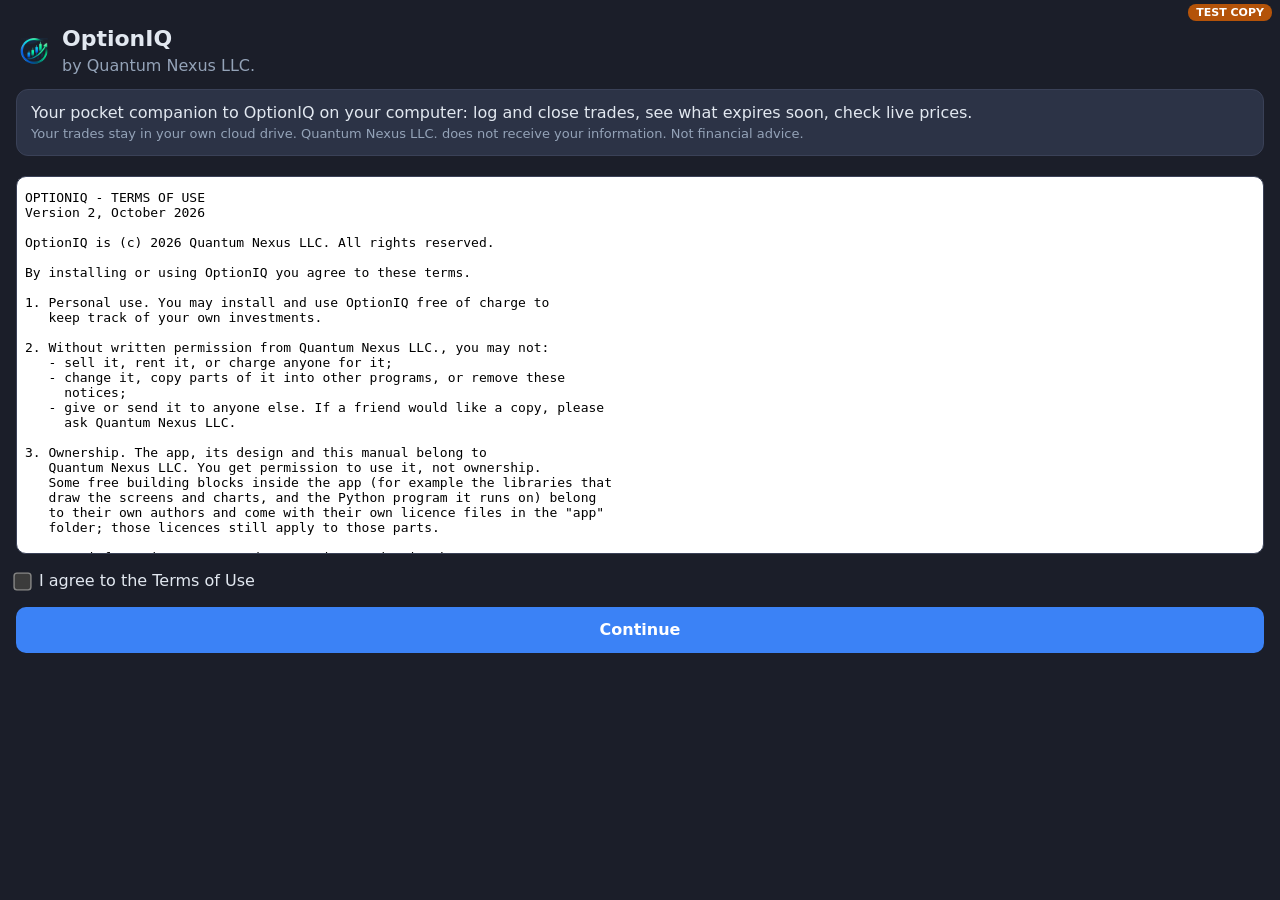
<file: phone-test/index.html>
<!DOCTYPE html>
<html lang="en">
<head>
<meta charset="UTF-8">
<meta name="viewport" content="width=device-width, initial-scale=1, viewport-fit=cover">
<meta name="theme-color" content="#1b1e29">
<meta name="apple-mobile-web-app-capable" content="yes">
<meta name="mobile-web-app-capable" content="yes">
<meta name="apple-mobile-web-app-status-bar-style" content="black-translucent">
<meta name="apple-mobile-web-app-title" content="OptionIQ Test">
<title>OptionIQ TEST</title>
<link rel="manifest" href="manifest.webmanifest">
<link rel="apple-touch-icon" href="apple-touch-icon.png">
<link rel="icon" href="icon-192.png">
<link rel="stylesheet" href="app.css">
</head>
<body>
<div id="app"><p class="muted center" style="padding-top:40vh">Opening OptionIQ…</p></div>
<script>
// TEST COPY: keeps its own settings and sign-in, apart from the everyday app
// at /phone/ on the same site, so it can never pick up your real folder.
(function () { var P = "oiqtest:", S = Storage.prototype, g = S.getItem, s = S.setItem, r = S.removeItem;
  S.getItem = function (k) { return g.call(this, P + k); };
  S.setItem = function (k, v) { return s.call(this, P + k, v); };
  S.removeItem = function (k) { return r.call(this, P + k); }; })();
</script>
<style>body::after{content:"TEST COPY";position:fixed;top:calc(env(safe-area-inset-top) + 4px);right:8px;background:#b45309;color:#fff;font:700 11px system-ui;padding:2px 8px;border-radius:8px;z-index:999;pointer-events:none}</style>
<script src="sums.js"></script>
<script src="phone_inbox.js"></script>
<script src="storage.js"></script>
<script src="app.js"></script>
</body>
</html>
</file>
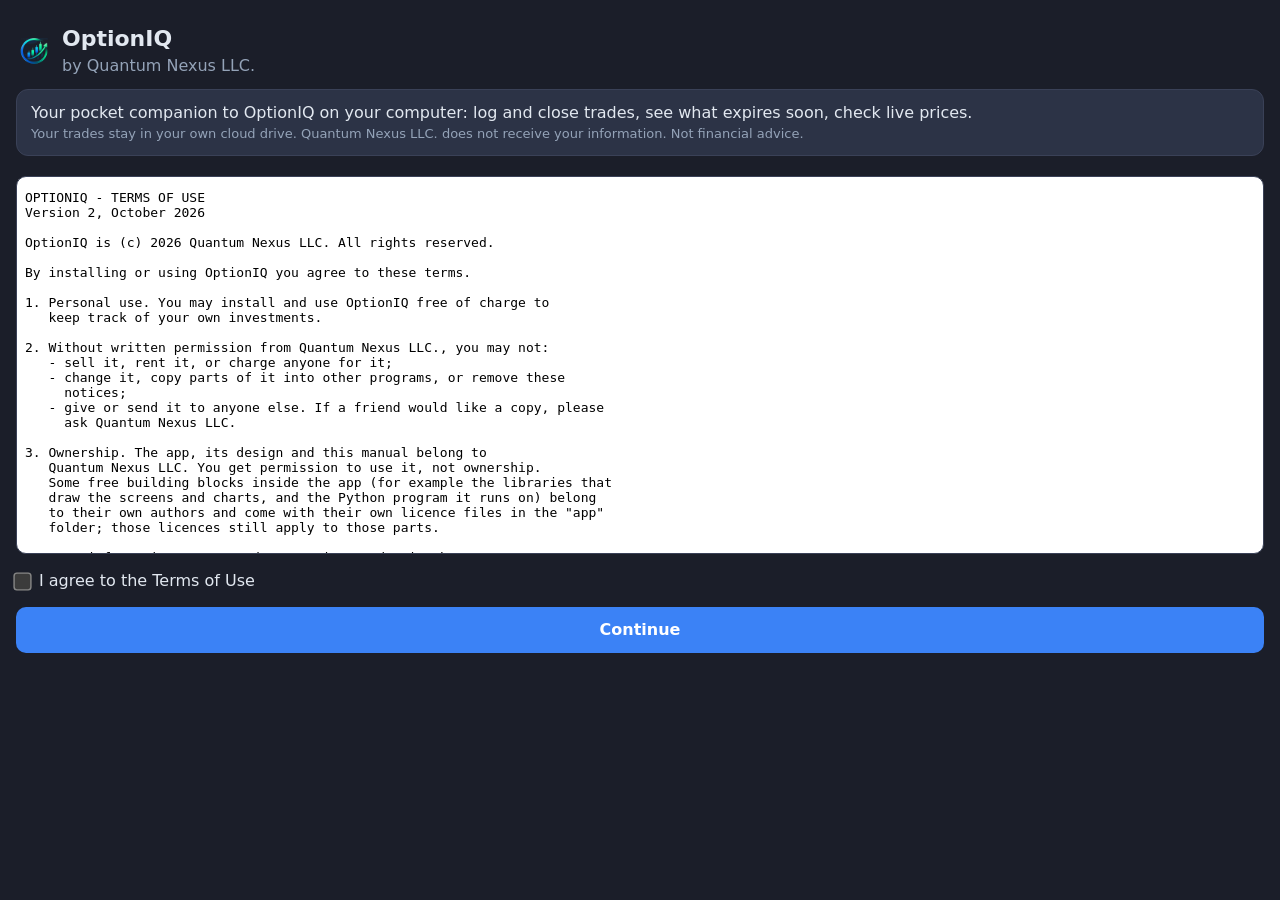
<file: phone/index.html>
<!DOCTYPE html>
<html lang="en">
<head>
<meta charset="UTF-8">
<meta name="viewport" content="width=device-width, initial-scale=1, viewport-fit=cover">
<meta name="theme-color" content="#1b1e29">
<meta name="apple-mobile-web-app-capable" content="yes">
<meta name="mobile-web-app-capable" content="yes">
<meta name="apple-mobile-web-app-status-bar-style" content="black-translucent">
<meta name="apple-mobile-web-app-title" content="OptionIQ">
<title>OptionIQ</title>
<link rel="manifest" href="manifest.webmanifest">
<link rel="apple-touch-icon" href="apple-touch-icon.png">
<link rel="icon" href="icon-192.png">
<link rel="stylesheet" href="app.css">
</head>
<body>
<div id="app"><p class="muted center" style="padding-top:40vh">Opening OptionIQ…</p></div>
<script src="sums.js"></script>
<script src="phone_inbox.js"></script>
<script src="storage.js"></script>
<script src="app.js"></script>
</body>
</html>
</file>
<file: phone-test/app.css>
/* OptionIQ phone app: the computer app's dark look, sized for a thumb. */
:root{--bg:#1b1e29;--panel:#262a3d;--card:#2c3346;--line:#3a4157;--text:#e2e8f0;--muted:#94a3b8;
  --blue:#3b82f6;--green:#4ade80;--amber:#fbbf24;--red:#f87171;--purple:#a78bfa;
  --safe-b:env(safe-area-inset-bottom,0px);--safe-t:env(safe-area-inset-top,0px)}
*{box-sizing:border-box;margin:0;padding:0;-webkit-tap-highlight-color:transparent}
html,body{height:100%;background:var(--bg);color:var(--text);font:16px/1.4 -apple-system,system-ui,sans-serif}
body{overscroll-behavior:none}
#app{height:100%}
main{position:fixed;inset:0 0 calc(58px + var(--safe-b)) 0;overflow-y:auto;padding:calc(12px + var(--safe-t)) 16px 90px;-webkit-overflow-scrolling:touch}
header{margin:4px 0 12px}
.brand{display:flex;gap:10px;align-items:center}
.brand img{width:36px;height:36px;border-radius:9px}
h1{font-size:22px;font-weight:700}
h2{font-size:19px;margin-bottom:12px;display:flex;gap:8px;align-items:center;flex-wrap:wrap}
h3{font-size:16px;margin:12px 0 6px;color:var(--purple)}
.sub,.muted{color:var(--muted)}
.small{font-size:13px}
.center{text-align:center}
.big{font-size:22px;font-weight:700;margin-top:2px}
.up{color:var(--green);font-weight:600}
.down{color:var(--red);font-weight:600}
.card{display:block;width:100%;text-align:left;background:var(--card);border:1px solid var(--line);border-radius:12px;padding:12px 14px;margin-bottom:10px;color:var(--text);font:inherit}
.card.banner{background:#fbbf2422;border-color:var(--amber)}
.card.trade.risk{background:#f8717114;border-color:#f8717199}
.row{display:flex;justify-content:space-between;align-items:center;gap:8px}
.row.gap{justify-content:flex-start;margin-top:8px}
.tag{font-size:12px;font-weight:600;padding:2px 8px;border-radius:10px;white-space:nowrap}
.tag.itm{background:#f8717133;color:var(--red)}
.tag.near{background:#fbbf2433;color:var(--amber)}
.tag.otm{background:#4ade8026;color:var(--green)}
.tag.done{background:#33415580;color:var(--muted)}
.warn{color:var(--red);font-weight:600;font-size:14px;margin-top:4px}
.pend{color:var(--amber);font-size:13px;margin-top:4px}
.chips{display:flex;gap:8px;overflow-x:auto;margin:0 -16px 12px;padding:0 16px}
.chip{flex:none;background:var(--panel);color:var(--muted);border:1px solid var(--line);border-radius:16px;padding:6px 14px;font:inherit;font-size:14px}
.chip.on{background:var(--blue);border-color:var(--blue);color:#fff}
.chips.days{align-items:center;gap:6px}
.chips.days .muted{flex:none}
.chips.days .chip{padding:6px 12px}
.chips.days input.chip{width:62px;margin:0;padding:6px 10px;text-align:center}
/* Trades tab: smaller chips so the filters fit in three short rows */
.chips.sm{gap:6px;margin-bottom:8px;align-items:center}
.chips.sm .chip{padding:4px 10px;font-size:13px}
.chips.sm.days input.chip{width:54px;padding:4px 8px}
.chips .seg{display:flex;flex:none;border:1px solid var(--line);border-radius:16px;overflow:hidden}
.chips .seg .chip{border:0;border-radius:0;background:transparent}
.chips .seg .chip.on{background:var(--blue);color:#fff}
.chips .seg .chip+.chip{border-left:1px solid var(--line)}
.tools{display:flex;gap:10px;align-items:center;margin-bottom:10px}
.tools input[type=search]{flex:1}
input,select{width:100%;background:var(--panel);color:var(--text);border:1px solid #4b5563;border-radius:8px;padding:10px;font:inherit;font-size:16px;margin-top:4px;color-scheme:dark}
input:focus,select:focus{outline:none;border-color:var(--blue)}
.switch{display:flex;align-items:center;gap:6px;font-size:14px;color:var(--muted);white-space:nowrap}
.switch input{width:auto;margin:0;transform:scale(1.3)}
.field{display:block;font-size:14px;color:var(--muted);margin-bottom:10px}
.two{display:grid;grid-template-columns:1fr 1fr;gap:10px}
.btn{background:#374151;color:var(--text);border:none;border-radius:10px;padding:12px 16px;font:inherit;font-weight:600;font-size:16px}
.btn.primary{background:var(--blue);color:#fff}
.btn.danger{background:#7f1d1d;color:#fecaca}
.btn.small{padding:6px 12px;font-size:14px}
.btn:disabled{opacity:.45}
.actions{display:flex;gap:10px;margin:14px 0}
.actions .btn{flex:1}
.actions.wrap{flex-wrap:wrap}
.actions.wrap .btn{flex:1 1 40%}
.actions.col{flex-direction:column}
.err{color:var(--red);font-size:14px;min-height:1em}
.fab{position:fixed;right:18px;bottom:calc(74px + var(--safe-b));width:56px;height:56px;border-radius:28px;border:none;background:var(--blue);color:#fff;font-size:30px;line-height:56px;box-shadow:0 4px 14px #0008}
nav{position:fixed;left:0;right:0;bottom:0;display:flex;background:var(--panel);border-top:1px solid var(--line);padding-bottom:var(--safe-b)}
nav button{flex:1;height:58px;background:none;border:none;color:var(--muted);font:inherit;font-size:13px}
nav button.on{color:var(--text);font-weight:700;box-shadow:inset 0 2px 0 var(--blue)}
.veil{position:fixed;inset:0;background:#000a;z-index:10}
.sheet{position:fixed;left:0;right:0;bottom:0;max-height:92%;overflow-y:auto;background:var(--bg);border-top:1px solid var(--line);border-radius:16px 16px 0 0;padding:18px 16px calc(18px + var(--safe-b));z-index:11}
.facts{display:grid;grid-template-columns:auto 1fr;gap:6px 14px;margin:6px 0 10px}
.facts dt{color:var(--muted)}
.list{display:flex;flex-direction:column;gap:6px;margin:10px 0}
.item{background:var(--card);border:1px solid var(--line);border-radius:10px;padding:12px;color:var(--text);text-align:left;font:inherit}
.notice{display:block;width:100%;background:#fbbf2422;border:1px solid var(--amber);color:var(--text);border-radius:10px;padding:10px;margin-bottom:10px;font:inherit;font-size:14px;text-align:left}
.busy{position:sticky;top:0;background:var(--blue);color:#fff;border-radius:8px;padding:6px 10px;font-size:14px;margin-bottom:8px;z-index:2}
footer{color:#64748b;font-size:12px;text-align:center;margin-top:24px}
.welcome{padding:calc(20px + var(--safe-t)) 16px 30px;height:100%;overflow-y:auto}
.terms{width:100%;height:42vh;border:1px solid var(--line);border-radius:10px;background:#fff;margin:10px 0}
.agree{display:flex;gap:10px;align-items:center;font-size:16px}
.agree input{width:auto;transform:scale(1.4);margin:0}
a{color:#60a5fa}
/* On a computer or tablet, keep the phone layout instead of stretching it. */
@media (min-width:600px){
  main{left:50%;right:auto;width:560px;transform:translateX(-50%)}
  nav{left:50%;right:auto;width:560px;transform:translateX(-50%)}
  .fab{right:calc(50% - 262px)}
  .sheet{left:50%;right:auto;width:560px;transform:translateX(-50%)}
}
/* Home: the computer's summary cards, two to a row */
.chips.period{justify-content:flex-end}
.tiles{display:grid;grid-template-columns:1fr 1fr;gap:8px;margin-bottom:10px}
.tile{background:var(--card);border:1px solid var(--line);border-radius:12px;padding:9px 11px;min-width:0}
.tile .muted{font-size:12px;line-height:1.3}
.tile .val{font-size:18px;font-weight:700;margin-top:3px;white-space:nowrap;overflow:hidden;text-overflow:ellipsis}
.tile .sub{font-size:11px;color:var(--muted);margin-top:2px}
.tile .pos{color:#4ade80}.tile .neg{color:#f87171}.tile .amber{color:#fbbf24}.tile .blue{color:#60a5fa}.tile .orange{color:#fb923c}
.optnow{font-size:14px;margin:2px 0}.goal{font-size:13px}.card.goalbox{background:#05966922;border-color:#059669}
.nowrap{white-space:nowrap}
.pricebar{margin:0 0 12px}
.lots-toggle{color:var(--blue);font-size:14px;margin-top:6px}
.lots{margin-top:8px;border-top:1px solid var(--line)}
.lot{padding:8px 0 6px 10px;border-bottom:1px solid var(--line)}
.lot:last-child{border-bottom:0}
.tag.term{background:#33415580;color:var(--muted);font-size:11px;padding:1px 6px}
</file>
<file: phone/app.css>
/* OptionIQ phone app: the computer app's dark look, sized for a thumb. */
:root{--bg:#1b1e29;--panel:#262a3d;--card:#2c3346;--line:#3a4157;--text:#e2e8f0;--muted:#94a3b8;
  --blue:#3b82f6;--green:#4ade80;--amber:#fbbf24;--red:#f87171;--purple:#a78bfa;
  --safe-b:env(safe-area-inset-bottom,0px);--safe-t:env(safe-area-inset-top,0px)}
*{box-sizing:border-box;margin:0;padding:0;-webkit-tap-highlight-color:transparent}
html,body{height:100%;background:var(--bg);color:var(--text);font:16px/1.4 -apple-system,system-ui,sans-serif}
body{overscroll-behavior:none}
#app{height:100%}
main{position:fixed;inset:0 0 calc(58px + var(--safe-b)) 0;overflow-y:auto;padding:calc(12px + var(--safe-t)) 16px 90px;-webkit-overflow-scrolling:touch}
header{margin:4px 0 12px}
.brand{display:flex;gap:10px;align-items:center}
.brand img{width:36px;height:36px;border-radius:9px}
h1{font-size:22px;font-weight:700}
h2{font-size:19px;margin-bottom:12px;display:flex;gap:8px;align-items:center;flex-wrap:wrap}
h3{font-size:16px;margin:12px 0 6px;color:var(--purple)}
.sub,.muted{color:var(--muted)}
.small{font-size:13px}
.center{text-align:center}
.big{font-size:22px;font-weight:700;margin-top:2px}
.up{color:var(--green);font-weight:600}
.down{color:var(--red);font-weight:600}
.card{display:block;width:100%;text-align:left;background:var(--card);border:1px solid var(--line);border-radius:12px;padding:12px 14px;margin-bottom:10px;color:var(--text);font:inherit}
.card.banner{background:#fbbf2422;border-color:var(--amber)}
.card.trade.risk{background:#f8717114;border-color:#f8717199}
.row{display:flex;justify-content:space-between;align-items:center;gap:8px}
.row.gap{justify-content:flex-start;margin-top:8px}
.tag{font-size:12px;font-weight:600;padding:2px 8px;border-radius:10px;white-space:nowrap}
.tag.itm{background:#f8717133;color:var(--red)}
.tag.near{background:#fbbf2433;color:var(--amber)}
.tag.otm{background:#4ade8026;color:var(--green)}
.tag.done{background:#33415580;color:var(--muted)}
.warn{color:var(--red);font-weight:600;font-size:14px;margin-top:4px}
.pend{color:var(--amber);font-size:13px;margin-top:4px}
.chips{display:flex;gap:8px;overflow-x:auto;margin:0 -16px 12px;padding:0 16px}
.chip{flex:none;background:var(--panel);color:var(--muted);border:1px solid var(--line);border-radius:16px;padding:6px 14px;font:inherit;font-size:14px}
.chip.on{background:var(--blue);border-color:var(--blue);color:#fff}
.chips.days{align-items:center;gap:6px}
.chips.days .muted{flex:none}
.chips.days .chip{padding:6px 12px}
.chips.days input.chip{width:62px;margin:0;padding:6px 10px;text-align:center}
/* Trades tab: smaller chips so the filters fit in three short rows */
.chips.sm{gap:6px;margin-bottom:8px;align-items:center}
.chips.sm .chip{padding:4px 10px;font-size:13px}
.chips.sm.days input.chip{width:54px;padding:4px 8px}
.chips .seg{display:flex;flex:none;border:1px solid var(--line);border-radius:16px;overflow:hidden}
.chips .seg .chip{border:0;border-radius:0;background:transparent}
.chips .seg .chip.on{background:var(--blue);color:#fff}
.chips .seg .chip+.chip{border-left:1px solid var(--line)}
.tools{display:flex;gap:10px;align-items:center;margin-bottom:10px}
.tools input[type=search]{flex:1}
input,select{width:100%;background:var(--panel);color:var(--text);border:1px solid #4b5563;border-radius:8px;padding:10px;font:inherit;font-size:16px;margin-top:4px;color-scheme:dark}
input:focus,select:focus{outline:none;border-color:var(--blue)}
.switch{display:flex;align-items:center;gap:6px;font-size:14px;color:var(--muted);white-space:nowrap}
.switch input{width:auto;margin:0;transform:scale(1.3)}
.field{display:block;font-size:14px;color:var(--muted);margin-bottom:10px}
.two{display:grid;grid-template-columns:1fr 1fr;gap:10px}
.btn{background:#374151;color:var(--text);border:none;border-radius:10px;padding:12px 16px;font:inherit;font-weight:600;font-size:16px}
.btn.primary{background:var(--blue);color:#fff}
.btn.danger{background:#7f1d1d;color:#fecaca}
.btn.small{padding:6px 12px;font-size:14px}
.btn:disabled{opacity:.45}
.actions{display:flex;gap:10px;margin:14px 0}
.actions .btn{flex:1}
.actions.wrap{flex-wrap:wrap}
.actions.wrap .btn{flex:1 1 40%}
.actions.col{flex-direction:column}
.err{color:var(--red);font-size:14px;min-height:1em}
.fab{position:fixed;right:18px;bottom:calc(74px + var(--safe-b));width:56px;height:56px;border-radius:28px;border:none;background:var(--blue);color:#fff;font-size:30px;line-height:56px;box-shadow:0 4px 14px #0008}
nav{position:fixed;left:0;right:0;bottom:0;display:flex;background:var(--panel);border-top:1px solid var(--line);padding-bottom:var(--safe-b)}
nav button{flex:1;height:58px;background:none;border:none;color:var(--muted);font:inherit;font-size:13px}
nav button.on{color:var(--text);font-weight:700;box-shadow:inset 0 2px 0 var(--blue)}
.veil{position:fixed;inset:0;background:#000a;z-index:10}
.sheet{position:fixed;left:0;right:0;bottom:0;max-height:92%;overflow-y:auto;background:var(--bg);border-top:1px solid var(--line);border-radius:16px 16px 0 0;padding:18px 16px calc(18px + var(--safe-b));z-index:11}
.facts{display:grid;grid-template-columns:auto 1fr;gap:6px 14px;margin:6px 0 10px}
.facts dt{color:var(--muted)}
.list{display:flex;flex-direction:column;gap:6px;margin:10px 0}
.item{background:var(--card);border:1px solid var(--line);border-radius:10px;padding:12px;color:var(--text);text-align:left;font:inherit}
.notice{display:block;width:100%;background:#fbbf2422;border:1px solid var(--amber);color:var(--text);border-radius:10px;padding:10px;margin-bottom:10px;font:inherit;font-size:14px;text-align:left}
.busy{position:sticky;top:0;background:var(--blue);color:#fff;border-radius:8px;padding:6px 10px;font-size:14px;margin-bottom:8px;z-index:2}
footer{color:#64748b;font-size:12px;text-align:center;margin-top:24px}
.welcome{padding:calc(20px + var(--safe-t)) 16px 30px;height:100%;overflow-y:auto}
.terms{width:100%;height:42vh;border:1px solid var(--line);border-radius:10px;background:#fff;margin:10px 0}
.agree{display:flex;gap:10px;align-items:center;font-size:16px}
.agree input{width:auto;transform:scale(1.4);margin:0}
a{color:#60a5fa}
/* On a computer or tablet, keep the phone layout instead of stretching it. */
@media (min-width:600px){
  main{left:50%;right:auto;width:560px;transform:translateX(-50%)}
  nav{left:50%;right:auto;width:560px;transform:translateX(-50%)}
  .fab{right:calc(50% - 262px)}
  .sheet{left:50%;right:auto;width:560px;transform:translateX(-50%)}
}
/* Home: the computer's summary cards, two to a row */
.chips.period{justify-content:flex-end}
.tiles{display:grid;grid-template-columns:1fr 1fr;gap:8px;margin-bottom:10px}
.tile{background:var(--card);border:1px solid var(--line);border-radius:12px;padding:9px 11px;min-width:0}
.tile .muted{font-size:12px;line-height:1.3}
.tile .val{font-size:18px;font-weight:700;margin-top:3px;white-space:nowrap;overflow:hidden;text-overflow:ellipsis}
.tile .sub{font-size:11px;color:var(--muted);margin-top:2px}
.tile .pos{color:#4ade80}.tile .neg{color:#f87171}.tile .amber{color:#fbbf24}.tile .blue{color:#60a5fa}.tile .orange{color:#fb923c}
.optnow{font-size:14px;margin:2px 0}.goal{font-size:13px}.card.goalbox{background:#05966922;border-color:#059669}
.nowrap{white-space:nowrap}
.pricebar{margin:0 0 12px}
.lots-toggle{color:var(--blue);font-size:14px;margin-top:6px}
.lots{margin-top:8px;border-top:1px solid var(--line)}
.lot{padding:8px 0 6px 10px;border-bottom:1px solid var(--line)}
.lot:last-child{border-bottom:0}
.tag.term{background:#33415580;color:var(--muted);font-size:11px;padding:1px 6px}
</file>
